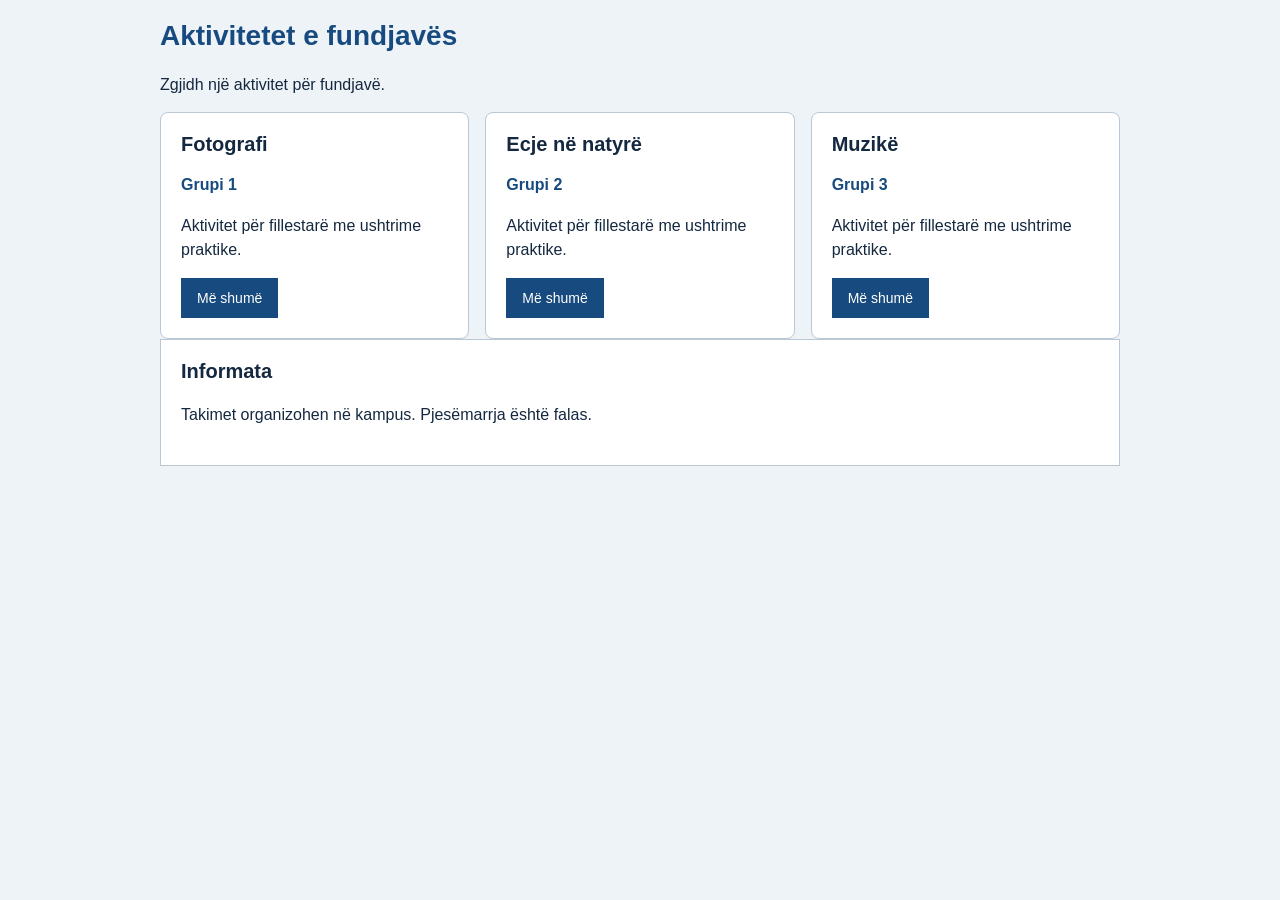
<file: JavaIV/index.html>
<!DOCTYPE html>
<html lang="sq">
<head>
    <meta charset="UTF-8">
    <meta name="viewport" content="width=device-width, initial-scale=1.0">
    <title>Aktivitetet e fundjavës</title>

    <!-- Lidhja me CSS -->
    <link rel="stylesheet" href="style.css">
</head>

<body>
    <main class="faqja">

        <h1>Aktivitetet e fundjavës</h1>
        <p>Zgjidh një aktivitet për fundjavë.</p>

        <div class="kartelat">

            <section class="kartela">
                <h2>Fotografi</h2>
                <p class="etiketa">Grupi 1</p>
                <p>Aktivitet për fillestarë me ushtrime praktike.</p>
                <a href="#" class="buton">Më shumë</a>
            </section>

            <section class="kartela">
                <h2>Ecje në natyrë</h2>
                <p class="etiketa">Grupi 2</p>
                <p>Aktivitet për fillestarë me ushtrime praktike.</p>
                <a href="#" class="buton">Më shumë</a>
            </section>

            <section class="kartela">
                <h2>Muzikë</h2>
                <p class="etiketa">Grupi 3</p>
                <p>Aktivitet për fillestarë me ushtrime praktike.</p>
                <a href="#" class="buton">Më shumë</a>
            </section>

        </div>

        <section class="kuti">
            <h2>Informata</h2>
            <p>Takimet organizohen në kampus. Pjesëmarrja është falas.</p>
        </section>

    </main>
</body>
</html>
</file>
<file: JavaIV/style.css>
/* Rregullimi i pergjithshem */
* {
    box-sizing: border-box;
}

body {
    margin: 0;
    background-color: #eef3f8;
    color: #14283f;
    font-family: Arial, Helvetica, sans-serif;
    font-size: 16px;
}

/* Faqja kryesore */
.faqja {
    width: 100%;
    max-width: 1000px;
    margin: 0 auto;
    padding: 20px;
}

/* Titulli kryesor */
h1 {
    color: #174a7e;
    font-size: 28px;
    margin: 0 0 24px;
}

.faqja > p {
    margin: 0 0 18px;
}

/* Organizimi i kartelave */
.kartelat {
    display: grid;
    grid-template-columns: 1fr;
    gap: 16px;
}

/* Dizajni i kartelave */
.kartela {
    background-color: white;
    border: 1px solid #bac7d5;
    border-radius: 8px;
    padding: 20px;
    overflow-wrap: anywhere;
}

/* Titujt e kartelave */
.kartela h2,
.kuti h2 {
    font-size: 20px;
    margin: 0 0 20px;
}

/* Grupi 1, Grupi 2, Grupi 3 */
.etiketa {
    color: #174a7e;
    font-weight: bold;
    margin: 0 0 20px;
}

/* Pershkrimi i aktiviteteve */
.kartela p:not(.etiketa) {
    line-height: 1.5;
    margin: 0 0 16px;
}

/* Butoni Me shume */
.buton {
    display: inline-block;
    padding: 12px 16px;
    background-color: #174a7e;
    color: white;
    text-decoration: none;
    font-size: 14px;
}

/* Efekti kur kalojme me maus */
.buton:hover {
    background-color: #0f355c;
}

/* Efekti kur zgjedhim butonin me tastiere */
.buton:focus-visible {
    outline: 3px solid #e1a626;
    outline-offset: 3px;
}

/* Seksioni Informata */
.kuti {
    background-color: white;
    border: 1px solid #bac7d5;
    padding: 20px;
}

.kuti p {
    margin: 0 0 18px;
    line-height: 1.5;
}

/* Pershtatja per ekrane me te medha */
@media (min-width: 700px) {
    .kartelat {
        grid-template-columns: repeat(3, minmax(0, 1fr));
    }
}
</file>
